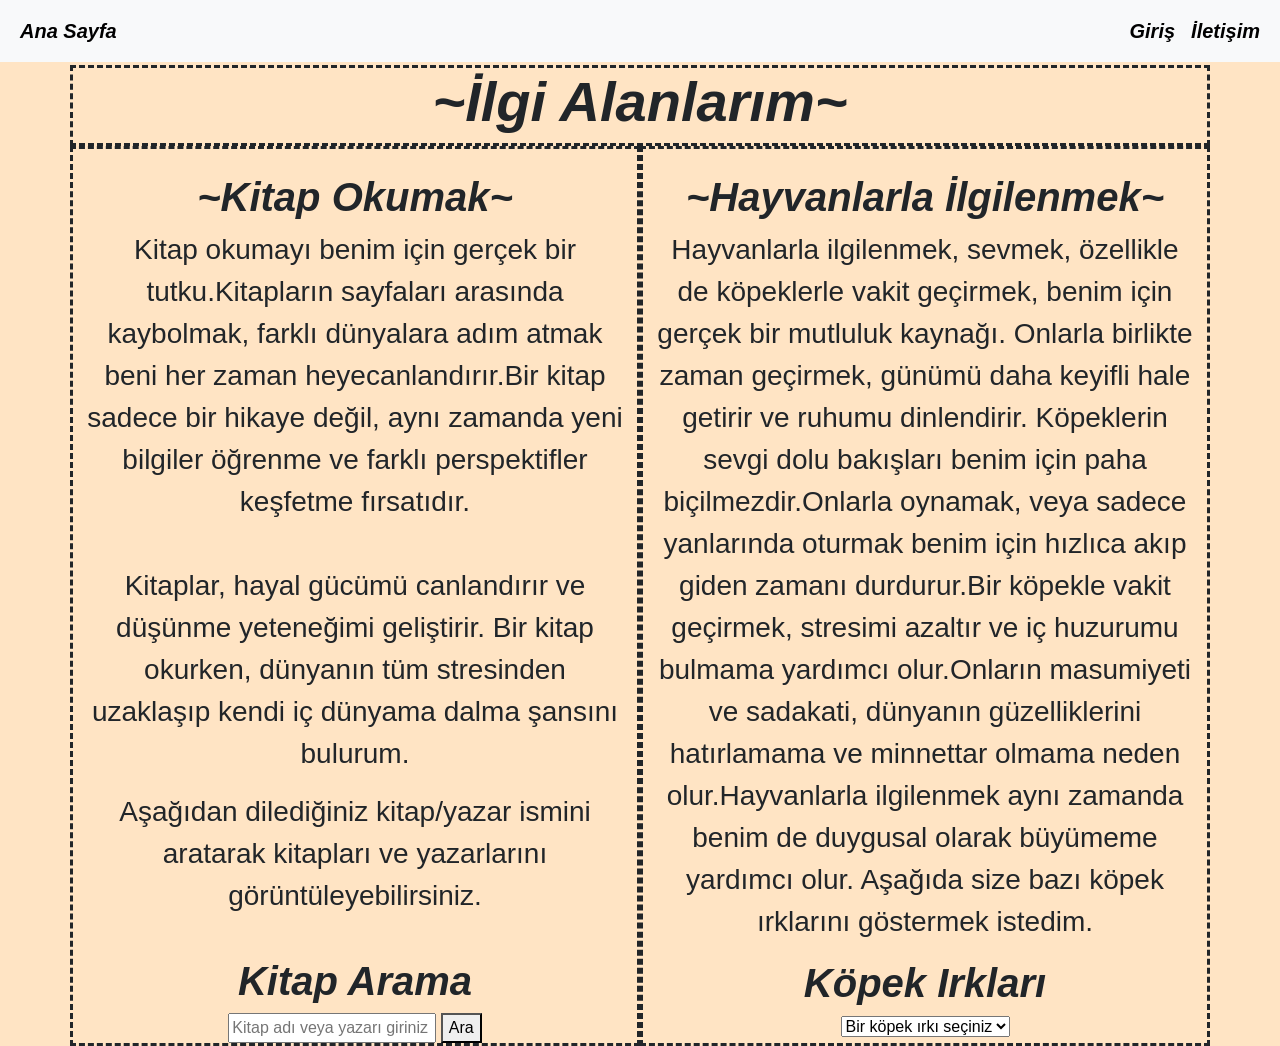
<file: WebProje/ilgiAlanim.html>
<!DOCTYPE html>
<html lang="en">
<head>
    <meta charset="UTF-8">
    <meta name="viewport" content="width=device-width, initial-scale=1.0">
    <title>İlgi Alanım</title>
    
    <link href="https://cdn.jsdelivr.net/npm/bootstrap@5.3.3/dist/css/bootstrap.min.css" rel="stylesheet" 
    integrity="sha384-QWTKZyjpPEjISv5WaRU9OFeRpok6YctnYmDr5pNlyT2bRjXh0JMhjY6hW+ALEwIH"  crossorigin="anonymous">

    <link rel="stylesheet" href="css/ilgiAlanim.css">
</head>

<body>
  <!--Navbar kısmı -->
    <header>
    <nav class="navbar navbar-expand-lg bg-body-tertiary fixed-top">
    
        <div class="container-fluid">
          
          <button class="navbar-toggler" type="button" data-bs-toggle="collapse" data-bs-target="#navbarNav" aria-controls="navbarNav" aria-expanded="false" aria-label="Toggle navigation">
            <span class="navbar-toggler-icon"></span>
          </button>
         
          <div class="collapse navbar-collapse" id="navbarNav">
            
            <ul class="navbar-nav me-auto">
             
              <li class="nav-item">
                <a class="nav-link active" aria-current="page" href="index.html" >Ana Sayfa</a>
              </li>  
            </ul>
            <ul class="navbar-nav ml-auto">
              <li class="nav-item">
                <a class="nav-link active" aria-current="page" href="giris.html">Giriş</a> 
              </li>
              
              <li class="nav-item">
                <a class="nav-link active"; aria-current="page" href="iletisim.html">İletişim</a>
              </li>
          </ul>
          </div>
        </div>
    </nav> 
</header>
<br>

<!--Sayfa içeriği kısmı -->
<main>
<div class="container">
  <div class="row">
    <div class="col">
      <h1 class="display-4">~İlgi Alanlarım~</h1>
    </div>
  </div>
</div>
<div class="container text-center">
  <div class="row">
   
    <div class="col">
      <br>
      <h1>~Kitap Okumak~</h1>
      <p>Kitap okumayı benim için gerçek bir tutku.Kitapların sayfaları arasında kaybolmak, farklı dünyalara adım atmak beni her zaman 
        heyecanlandırır.Bir kitap sadece bir hikaye değil, aynı zamanda yeni bilgiler öğrenme ve farklı perspektifler keşfetme fırsatıdır.
        <br> <br>Kitaplar, hayal gücümü canlandırır ve düşünme yeteneğimi geliştirir. Bir kitap okurken, dünyanın tüm stresinden uzaklaşıp
         kendi iç dünyama dalma şansını bulurum.</p>
      <p>Aşağıdan dilediğiniz kitap/yazar ismini aratarak kitapları ve yazarlarını görüntüleyebilirsiniz.</p>
      <br>
      <h1>Kitap Arama</h1>
      <input type="text" id="searchInput" placeholder="Kitap adı veya yazarı giriniz">
      <button onclick="searchBooks()">Ara</button>
      <div id="results"></div>
    </div>
    
    <div class="col">
      <br>
    <h1>~Hayvanlarla İlgilenmek~</h1>
    <p>Hayvanlarla ilgilenmek, sevmek, özellikle de köpeklerle vakit geçirmek, benim için gerçek bir mutluluk kaynağı. 
        Onlarla birlikte zaman geçirmek, günümü daha keyifli hale getirir ve ruhumu dinlendirir.
        Köpeklerin sevgi dolu bakışları benim için paha biçilmezdir.Onlarla oynamak,
        veya sadece yanlarında oturmak benim için hızlıca akıp giden zamanı durdurur.Bir köpekle vakit geçirmek, stresimi azaltır ve
        iç huzurumu bulmama yardımcı olur.Onların masumiyeti ve sadakati,
        dünyanın güzelliklerini hatırlamama ve minnettar olmama neden olur.Hayvanlarla ilgilenmek aynı zamanda benim de duygusal olarak büyümeme yardımcı olur.
        Aşağıda size bazı köpek ırklarını göstermek istedim.</p>
        <h1>Köpek Irkları</h1>
        <select id="breeds" onchange="getBreedInfo()">
          <option value="">Bir köpek ırkı seçiniz</option>
        </select>
        <div id="breedInfo"></div>
    
    </div>
  </div>
</div>
</main>
<!--API kullanımı için javascript dosyalarını bağlama kısmı -->
<script src="js/ilgialanim/kitap.js"></script>
<script src="js/ilgialanim/kopek.js"></script>

<script src="https://cdn.jsdelivr.net/npm/bootstrap@5.3.3/dist/js/bootstrap.bundle.min.js" integrity="sha384-YvpcrYf0tY3lHB60NNkmXc5s9fDVZLESaAA55NDzOxhy9GkcIdslK1eN7N6jIeHz" crossorigin="anonymous"></script>

</body>
</html>
</file>
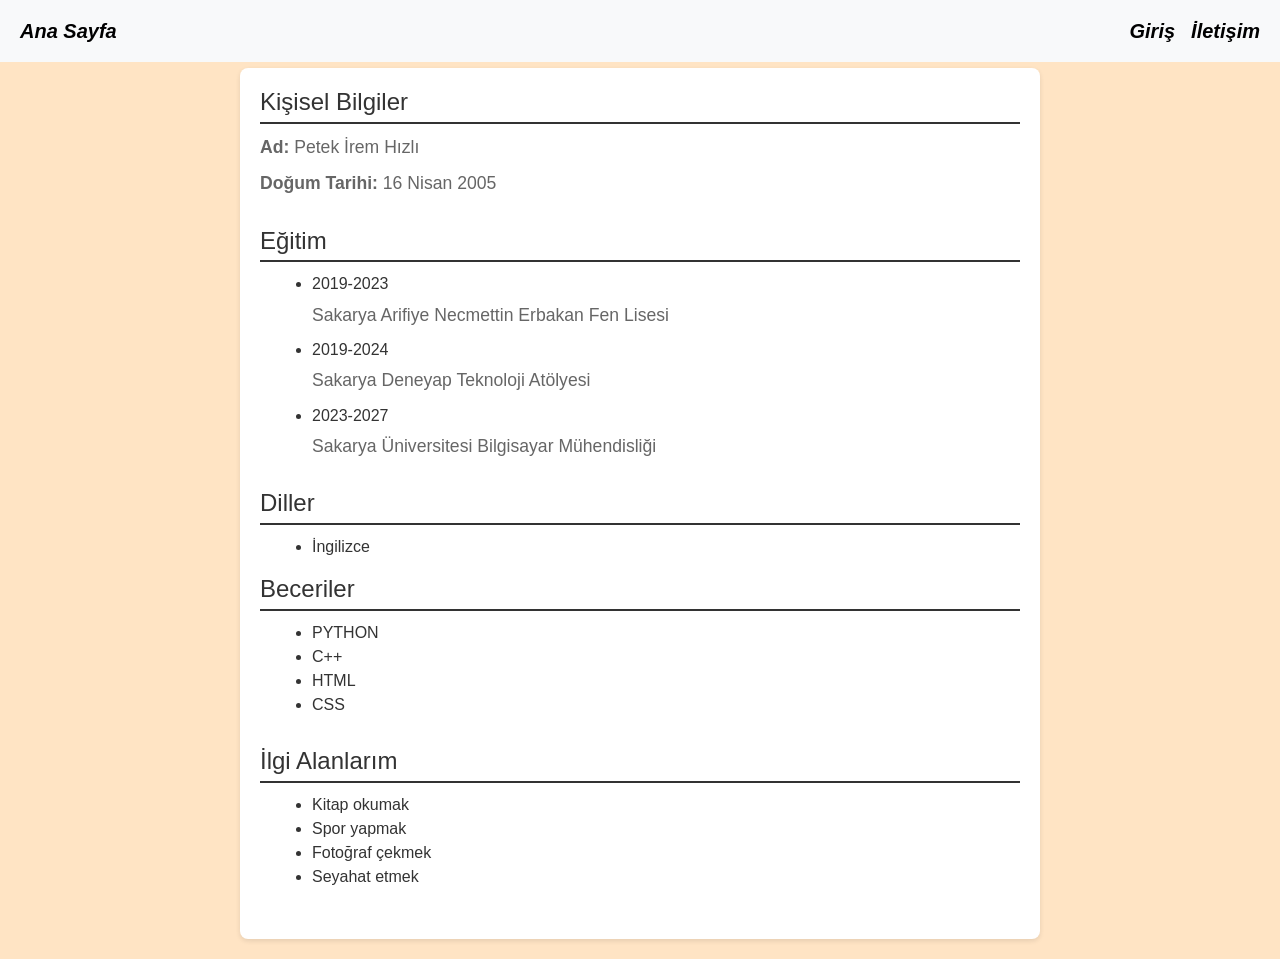
<file: WebProje/ozgecmis.html>
<!DOCTYPE html>
<html lang="tr">
<head>
    <meta charset="UTF-8">
    <meta name="viewport" content="width=device-width, initial-scale=1.0">
    <title>Özgeçmiş</title>
    
    <link href="https://cdn.jsdelivr.net/npm/bootstrap@5.3.3/dist/css/bootstrap.min.css" rel="stylesheet" 
    integrity="sha384-QWTKZyjpPEjISv5WaRU9OFeRpok6YctnYmDr5pNlyT2bRjXh0JMhjY6hW+ALEwIH"  crossorigin="anonymous">
    
    <link rel="stylesheet" href="css/ozgecmis.css">
    <link rel="stylesheet" href="css/styles.css">
 
</head>
<body>
  <!--Navbar kısmı -->
    <header>
        <nav class="navbar navbar-expand-lg bg-body-tertiary fixed-top">
          
          <div class="container-fluid">
            
            <button class="navbar-toggler" type="button" data-bs-toggle="collapse" data-bs-target="#navbarNav" aria-controls="navbarNav" aria-expanded="false" aria-label="Toggle navigation">
              <span class="navbar-toggler-icon"></span>
            </button>
           
            <div class="collapse navbar-collapse" id="navbarNav">
              
              <ul class="navbar-nav me-auto">
               
                <li class="nav-item">
                  <a class="nav-link active" aria-current="page" href="index.html" >Ana Sayfa</a>
                </li>  
              </ul>
              <ul class="navbar-nav ml-auto">
                <li class="nav-item">
                  <a class="nav-link active" aria-current="page" href="giris.html">Giriş</a> 
                </li>
                
                <li class="nav-item">
                  <a class="nav-link active"; aria-current="page" href="iletisim.html">İletişim</a>
                </li>
            </ul>
            </div>
          </div>
      </nav> 
      </header>
    
  <!--Container ve liste yardımı ile özgeçmiş bilgisi verme kısmı -->
      <main>
    <div class="container">
        <section class="section">
            <h2>Kişisel Bilgiler</h2>
            <address>
                <p><strong>Ad:</strong> Petek İrem Hızlı</p>
                <p><strong>Doğum Tarihi:</strong> 16 Nisan 2005</p>
            </address>
        </section>

        <section class="section">
            <h2>Eğitim</h2>
            <ul>
                <li>
                    <h6>2019-2023</h6>
                    <p>Sakarya Arifiye Necmettin Erbakan Fen Lisesi</p>
                </li>
                <li>
                  <h6>2019-2024</h6>
                  <p>Sakarya Deneyap Teknoloji Atölyesi</p>
              </li>

                <li>
                    <h6>2023-2027</h6>
                    <p>Sakarya Üniversitesi Bilgisayar Mühendisliği</p>
                </li>
            </ul>

        </section>

      </article>
    </section>
    <section class="section">
      <h2>Diller</h2>
      <article>
          <ul>
            <li>İngilizce</li>
             
          </ul>
      </article>

        <section class="section">
            <h2>Beceriler</h2>
            <article>
                <h3></h3>
                <ul>
                    <li>PYTHON</li>
                    <li>C++</li>
                    <li>HTML</li>
                    <li>CSS</li>
                </ul>
            
      </section>
      <section class="section">
        <h2>İlgi Alanlarım</h2>
        <ul>
            <li>Kitap okumak</li>
            <li>Spor yapmak</li>
            <li>Fotoğraf çekmek</li>
            <li>Seyahat etmek</li>
           
        </ul>
    </section>    
    </div>
  </main>
  
    <script src="https://cdn.jsdelivr.net/npm/bootstrap@5.3.3/dist/js/bootstrap.bundle.min.js" integrity="sha384-YvpcrYf0tY3lHB60NNkmXc5s9fDVZLESaAA55NDzOxhy9GkcIdslK1eN7N6jIeHz" crossorigin="anonymous"></script>
</body>
</html>
</file>
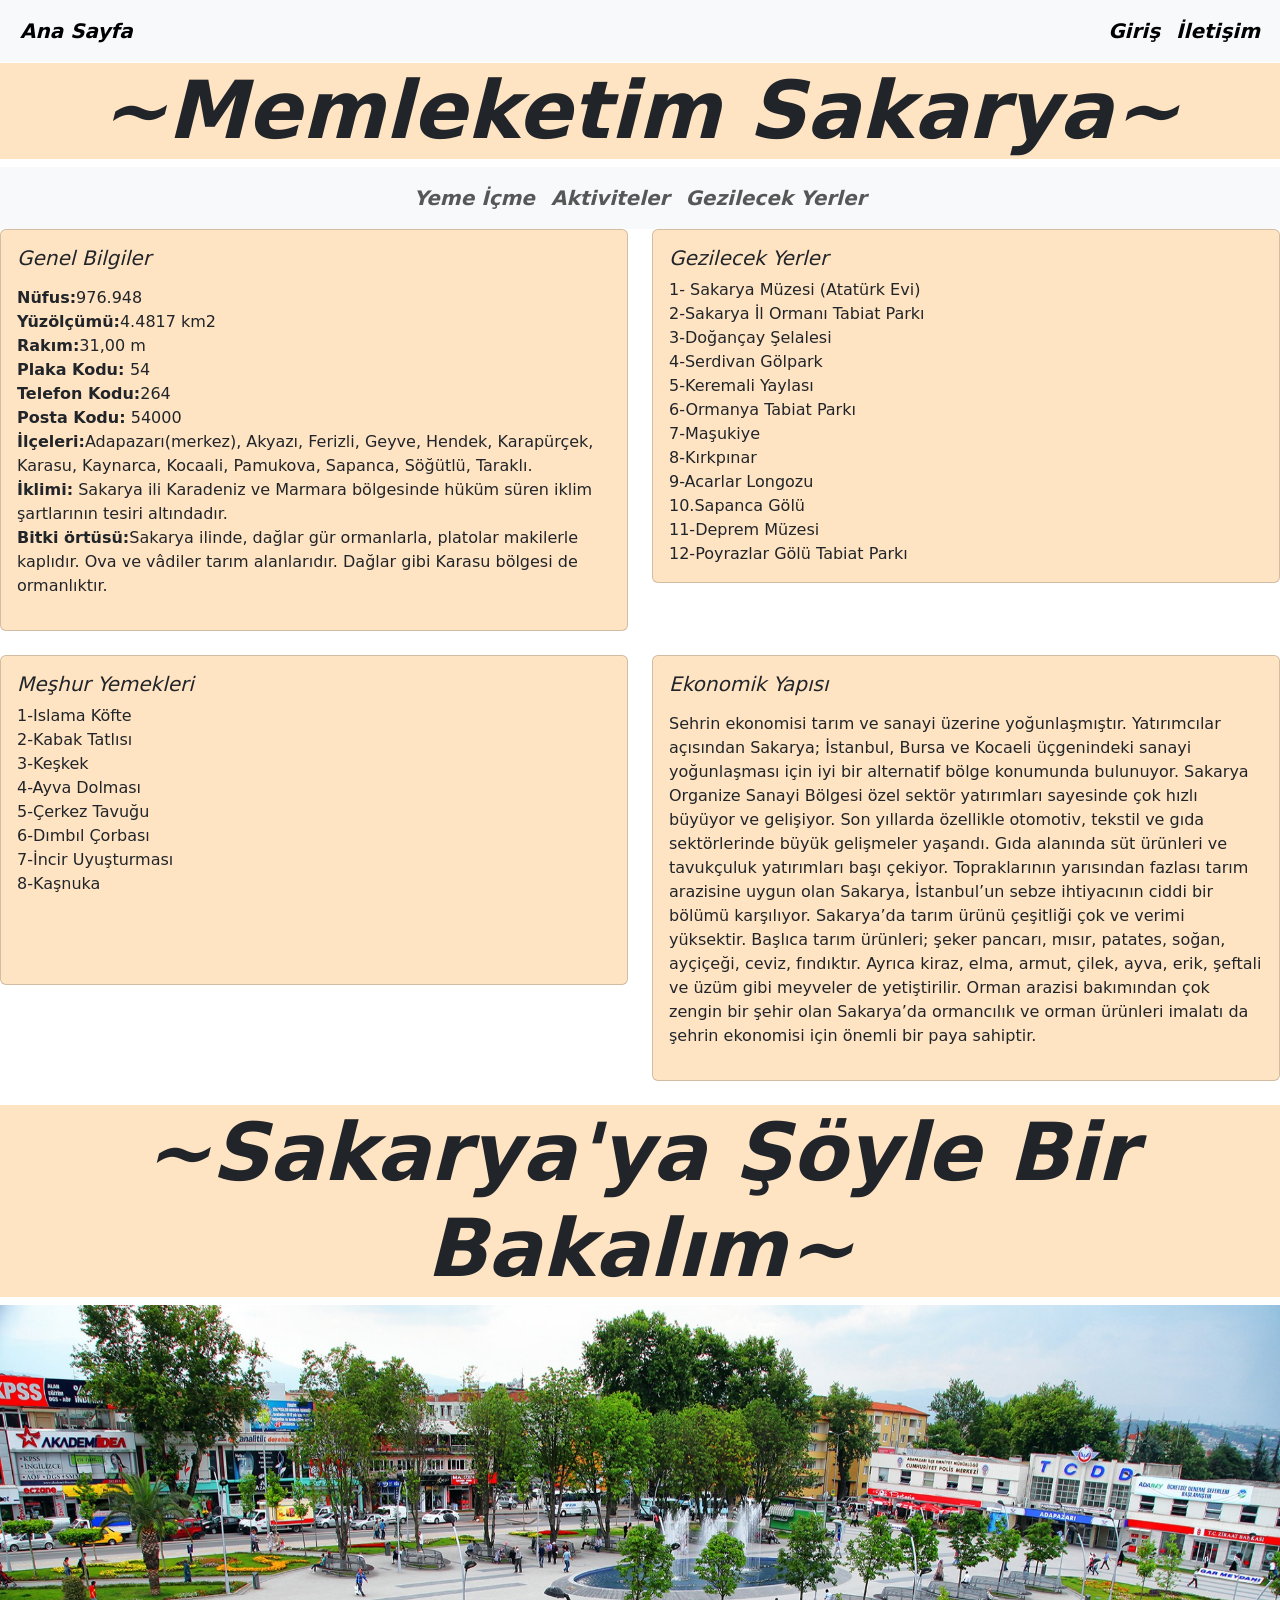
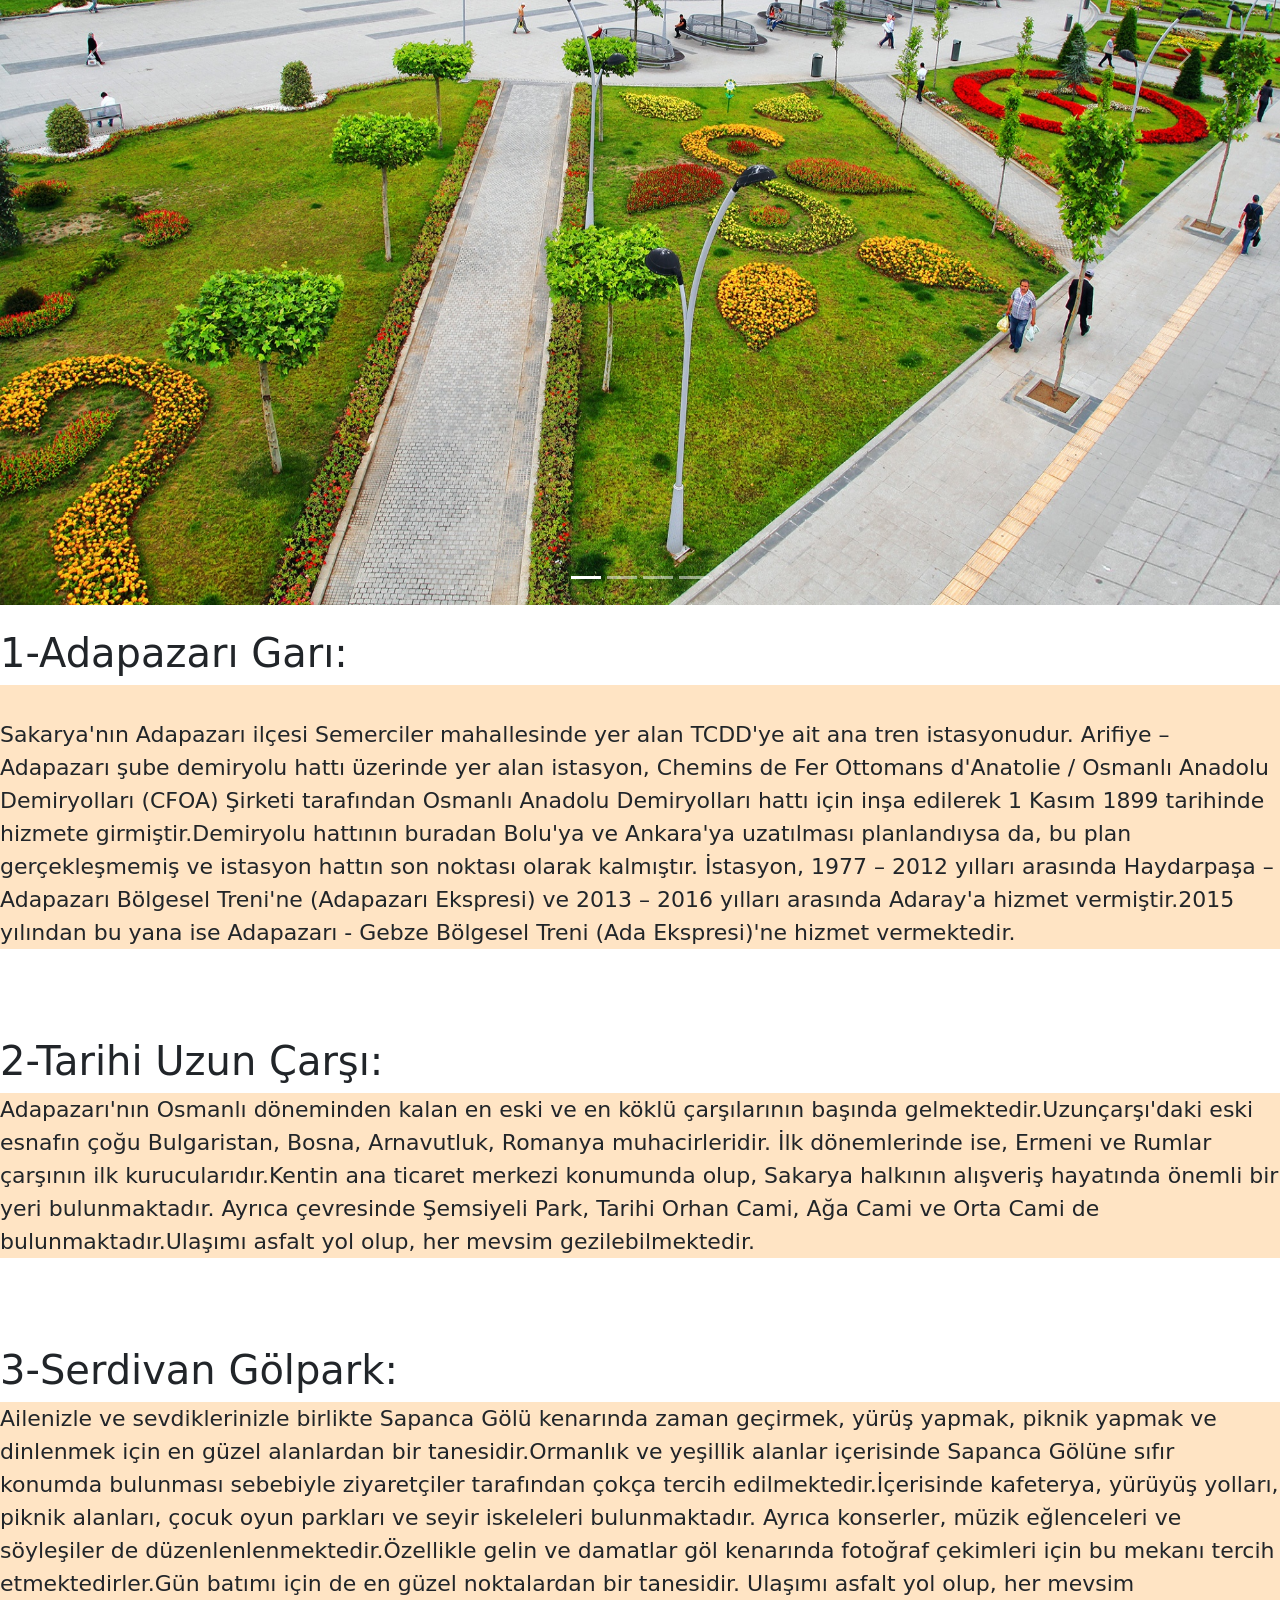
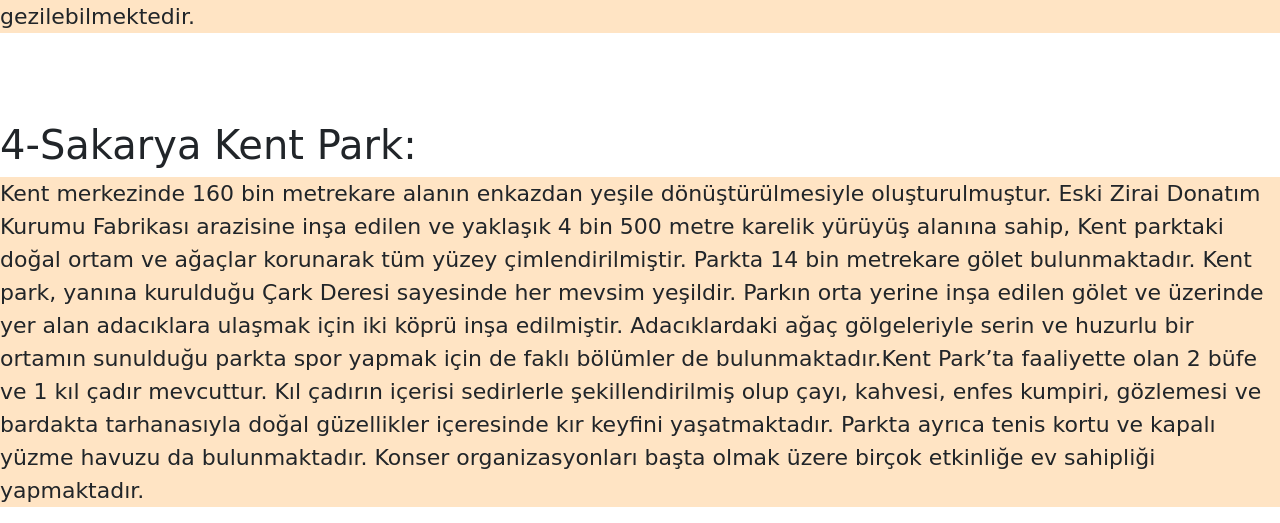
<file: WebProje/sehrim.html>
<!DOCTYPE html>
<html lang="en">
<head>
    <meta charset="UTF-8">
    <meta name="viewport" content="width=device-width, initial-scale=1.0">
    <title>Şehrim</title>
    
    <link href="https://cdn.jsdelivr.net/npm/bootstrap@5.3.3/dist/css/bootstrap.min.css" rel="stylesheet" 
    integrity="sha384-QWTKZyjpPEjISv5WaRU9OFeRpok6YctnYmDr5pNlyT2bRjXh0JMhjY6hW+ALEwIH"  crossorigin="anonymous">

    <link rel="stylesheet" href="css/sehrim.css">

    <h1 class="baslik">~Memleketim Sakarya~</h1>
</head>

<body>
  
  <!--Navbar kısmı -->
  <header>
    <nav class="navbar navbar-expand-lg bg-body-tertiary fixed-top">
      <div class="container-fluid">
        <button class="navbar-toggler" type="button" data-bs-toggle="collapse" data-bs-target="#navbarNav1" aria-controls="navbarNav1" aria-expanded="false" aria-label="Toggle navigation">
          <span class="navbar-toggler-icon"></span>
        </button>
        <div class="collapse navbar-collapse" id="navbarNav1">
          <ul class="navbar-nav me-auto">
            <li class="nav-item">
              <a class="nav-link active" aria-current="page" href="index.html">Ana Sayfa</a>
            </li>
          </ul>
          <ul class="navbar-nav ms-auto">
            <li class="nav-item">
              <a class="nav-link active" aria-current="page" href="giris.html">Giriş</a>
            </li>
            <li class="nav-item">
              <a class="nav-link active" aria-current="page" href="iletisim.html">İletişim</a>
            </li>
          </ul>
        </div>
      </div>
    </nav>
  
  <!--2.Navbar kısmı -->
    <nav class="navbar navbar-expand-lg navbar-light bg-light">
      <div class="container">
        <button class="navbar-toggler" type="button" data-bs-toggle="collapse" data-bs-target="#navbarNav2" aria-controls="navbarNav2" aria-expanded="false" aria-label="Toggle navigation">
          <span class="navbar-toggler-icon"></span>
        </button>
        <div class="collapse navbar-collapse" id="navbarNav2">
          <div class="mx-auto">
            <ul class="navbar-nav ms-auto link">
              <li class="nav-item">
                <a class="nav-link" href="https://blog.biletbayi.com/sakaryada-nerede-ne-yenir.html/">Yeme İçme</a>
              </li>
              <li class="nav-item">
                <a class="nav-link" href="https://otelleri.net/sakarya-aktiviteleri.htm">Aktiviteler</a>
              </li>
              <li class="nav-item">
                <a class="nav-link" href="https://blog.biletbayi.com/sakaryada-gezilecek-yerler.html/">Gezilecek Yerler</a>
              </li>
            </ul>
          </div>
        </div>
      </div>
    </nav>
</header>

 <!--Sayfa içeriği kısmı--> 
 <main>
<div class="row">
  <div class="col-sm-6 mb-3 mb-sm-0">
    <div class="card">
      <div class="card-body">
        <h5 class="card-title">Genel Bilgiler</h5>
        <p class="card-text"></p><strong>Nüfus:</strong>976.948<br><strong>Yüzölçümü:</strong>4.4817 km2<br><strong> Rakım:</strong>31,00 m<br><strong>Plaka Kodu: </strong>54<br><strong>Telefon Kodu:</strong>264 <br><strong>Posta Kodu:</strong> 54000
        <br> <strong>İlçeleri:</strong>Adapazarı(merkez), Akyazı, Ferizli, Geyve, Hendek, Karapürçek, Karasu, Kaynarca, Kocaali, Pamukova, Sapanca, Söğütlü, Taraklı.
       <br><strong>İklimi:</strong> Sakarya ili Karadeniz ve Marmara bölgesinde hüküm süren iklim şartlarının tesiri altındadır. <br>
        <strong>Bitki örtüsü:</strong>Sakarya ilinde, dağlar gür ormanlarla, platolar makilerle kaplıdır. Ova ve vâdiler tarım alanlarıdır. Dağlar gibi Karasu bölgesi de ormanlıktır.</p>
      </div>
    </div>
  </div>
  <div class="col-sm-6">
    <div class="card">
      <div class="card-body">
        <h5 class="card-title">Gezilecek Yerler</h5>
        <p class="card-text">1- Sakarya Müzesi (Atatürk Evi) <br>2-Sakarya İl Ormanı Tabiat Parkı <br>3-Doğançay Şelalesi <br>4-Serdivan Gölpark <br>5-Keremali Yaylası
          <br>6-Ormanya Tabiat Parkı<br>7-Maşukiye <br>8-Kırkpınar <br>9-Acarlar Longozu <br>10.Sapanca Gölü <br>11-Deprem Müzesi <br>12-Poyrazlar Gölü Tabiat Parkı</p>

      </div>
    </div>
  </div>
</div>
<br>
<div class="row">
  <div class="col-sm-6 mb-3 mb-sm-0">
    <div class="card">
      <div class="card-body yemek">
        <h5 class="card-title">Meşhur Yemekleri</h5>
        <p class="card-text ">1-Islama Köfte <br>2-Kabak Tatlısı<br>3-Keşkek <br> 4-Ayva Dolması <br>5-Çerkez Tavuğu <br>6-Dımbıl Çorbası <br> 7-İncir Uyuşturması 
        <br>8-Kaşnuka <br></p>
      </div>
    </div>
  </div>
  <div class="col-sm-6">
    <div class="card">
      <div class="card-body">
        <h5 class="card-title">Ekonomik Yapısı</h5>
        <p class="card-text"></p>Sehrin ekonomisi tarım ve sanayi üzerine yoğunlaşmıştır. Yatırımcılar açısından Sakarya; İstanbul, Bursa ve Kocaeli üçgenindeki sanayi yoğunlaşması için iyi bir alternatif bölge konumunda bulunuyor. Sakarya Organize Sanayi Bölgesi özel sektör yatırımları sayesinde çok hızlı büyüyor ve gelişiyor. Son yıllarda özellikle otomotiv, tekstil ve gıda sektörlerinde büyük gelişmeler yaşandı. Gıda alanında süt ürünleri ve tavukçuluk yatırımları başı çekiyor.
        Topraklarının yarısından fazlası tarım arazisine uygun olan Sakarya, İstanbul’un sebze ihtiyacının ciddi bir bölümü karşılıyor. Sakarya’da tarım ürünü çeşitliği çok ve verimi yüksektir. Başlıca tarım ürünleri; şeker pancarı, mısır, patates, soğan, ayçiçeği, ceviz, fındıktır. Ayrıca kiraz, elma, armut, çilek, ayva, erik, şeftali ve üzüm gibi meyveler de yetiştirilir.
        Orman arazisi bakımından çok zengin bir şehir olan Sakarya’da ormancılık ve orman ürünleri imalatı da şehrin ekonomisi için önemli bir paya sahiptir.</p>
       
      </div>
    </div>
  </div>
</div>
<br>
</div>
<div>
</main> 

 <!--Slider fotoğraf kısmı -->
    <div id="carouselExampleIndicators" class="carousel slide">
    <div class="carousel-indicators">
    <button type="button" data-bs-target="#carouselExampleIndicators" data-bs-slide-to="0" class="active" aria-current="true" aria-label="Slide 1"></button>
    <button type="button" data-bs-target="#carouselExampleIndicators" data-bs-slide-to="1" aria-label="Slide 2"></button>
    <button type="button" data-bs-target="#carouselExampleIndicators" data-bs-slide-to="2" aria-label="Slide 3"></button>
    <button type="button" data-bs-target="#carouselExampleIndicators" data-bs-slide-to="3" aria-label="Slide 4"></button>
  </div>
  <h1 class="baslik">~Sakarya'ya Şöyle Bir Bakalım~</h1>
 
  <div class="carousel-inner">
    <div class="carousel-item active">
      <a href="#meydan"><img src="img/meydan.jpg"class="d-block w-100 resimSlider" alt="..."></a>
    </div>
    
    <div class="carousel-item">
      <a href="#uzuncarsi"><img src="img/uzunçarşı.jpg" class="d-block w-100 resimSlider" alt="..."></a>
    </div>
    
    <div class="carousel-item">
      <a href="#golpark"><img src="img/serdivan.jpg"class="d-block w-100 resimSlider" alt="..."></a>
    </div>
   
    <div class="carousel-item">
        <a href="#kentpark"><img src="img/kentparkk.jpg" class="d-block w-100 resimSlider" alt="..."></a>
      </div>
  </div>
 
  <button class="carousel-control-prev" type="button" data-bs-target="#carouselExampleIndicators" data-bs-slide="prev">
    <span class="carousel-control-prev-icon" aria-hidden="true"></span>
    <span class="visually-hidden">Previous</span>
  </button>
 
  
  <button class="carousel-control-next" type="button" data-bs-target="#carouselExampleIndicators" data-bs-slide="next">
    <span class="carousel-control-next-icon" aria-hidden="true"></span>
    <span class="visually-hidden">Next</span>
  </button>
</div>
<br>

 <!--Fotoğraflar hakkında bilgi verme kısmı -->
<footer>
<a name="meydan"></a>
<h1>1-Adapazarı Garı:</h1>
<p class="sakarya"><br> Sakarya'nın Adapazarı ilçesi Semerciler mahallesinde yer alan TCDD'ye ait ana tren istasyonudur.
  Arifiye – Adapazarı şube demiryolu hattı üzerinde yer alan istasyon, Chemins de Fer Ottomans d'Anatolie / Osmanlı Anadolu Demiryolları (CFOA) Şirketi tarafından Osmanlı Anadolu Demiryolları hattı için inşa edilerek 1 Kasım 1899 tarihinde hizmete girmiştir.Demiryolu hattının buradan Bolu'ya ve Ankara'ya uzatılması planlandıysa da, bu plan gerçekleşmemiş ve istasyon hattın son noktası olarak kalmıştır. İstasyon, 1977 – 2012 yılları arasında Haydarpaşa – Adapazarı Bölgesel Treni'ne (Adapazarı Ekspresi) ve 2013 – 2016 yılları arasında Adaray'a hizmet vermiştir.2015 yılından bu yana ise Adapazarı - Gebze Bölgesel Treni (Ada Ekspresi)'ne hizmet vermektedir.</p>
  <br><br><br>
  <a name="uzuncarsi"></a>
  <h1>2-Tarihi Uzun Çarşı:</h1>
  <p class="sakarya"> Adapazarı'nın Osmanlı döneminden kalan en eski ve en köklü çarşılarının başında gelmektedir.Uzunçarşı'daki eski esnafın çoğu Bulgaristan, Bosna, Arnavutluk, Romanya muhacirleridir. İlk dönemlerinde ise, Ermeni ve Rumlar çarşının ilk kurucularıdır.Kentin ana ticaret merkezi konumunda olup, Sakarya halkının alışveriş hayatında önemli bir yeri bulunmaktadır. Ayrıca çevresinde Şemsiyeli Park, Tarihi Orhan Cami, Ağa Cami ve Orta Cami de bulunmaktadır.Ulaşımı asfalt yol olup, her mevsim gezilebilmektedir.</p>
  <br><br><br>
  <a name="golpark"></a>
  <h1>3-Serdivan Gölpark:</h1>
  <p class="sakarya"> Ailenizle ve sevdiklerinizle birlikte Sapanca Gölü kenarında zaman geçirmek, yürüş yapmak, piknik yapmak ve dinlenmek için en güzel alanlardan bir tanesidir.Ormanlık ve yeşillik alanlar içerisinde Sapanca Gölüne sıfır konumda bulunması sebebiyle ziyaretçiler tarafından çokça tercih edilmektedir.İçerisinde kafeterya, yürüyüş yolları, piknik alanları, çocuk oyun parkları ve seyir iskeleleri bulunmaktadır. Ayrıca konserler, müzik eğlenceleri ve söyleşiler de düzenlenlenmektedir.Özellikle gelin ve damatlar göl kenarında fotoğraf çekimleri için bu mekanı tercih etmektedirler.Gün batımı için de en güzel noktalardan bir tanesidir. Ulaşımı asfalt yol olup, her mevsim gezilebilmektedir.</p>
  <br><br><br>
  <a name="kentpark"></a>
  <h1>4-Sakarya Kent Park:</h1>
  <p class="sakarya" >Kent merkezinde 160 bin metrekare alanın enkazdan yeşile dönüştürülmesiyle oluşturulmuştur. Eski Zirai Donatım Kurumu Fabrikası arazisine inşa edilen ve yaklaşık 4 bin 500 metre karelik yürüyüş alanına sahip, Kent parktaki doğal ortam ve ağaçlar korunarak tüm yüzey çimlendirilmiştir. Parkta 14 bin metrekare gölet bulunmaktadır. Kent park, yanına kurulduğu Çark Deresi sayesinde her mevsim yeşildir. Parkın orta yerine inşa edilen gölet ve üzerinde yer alan adacıklara ulaşmak için iki köprü inşa edilmiştir. Adacıklardaki ağaç gölgeleriyle serin ve huzurlu bir ortamın sunulduğu parkta spor yapmak için de faklı bölümler de bulunmaktadır.Kent Park’ta faaliyette olan 2 büfe ve 1 kıl çadır mevcuttur. Kıl çadırın içerisi sedirlerle şekillendirilmiş olup çayı, kahvesi, enfes kumpiri, gözlemesi ve bardakta tarhanasıyla doğal güzellikler içeresinde kır keyfini yaşatmaktadır. Parkta ayrıca tenis kortu ve kapalı yüzme havuzu da bulunmaktadır. Konser organizasyonları başta olmak üzere birçok etkinliğe  ev sahipliği yapmaktadır. </p>
</footer>
  <script src="https://cdn.jsdelivr.net/npm/bootstrap@5.3.3/dist/js/bootstrap.bundle.min.js" integrity="sha384-YvpcrYf0tY3lHB60NNkmXc5s9fDVZLESaAA55NDzOxhy9GkcIdslK1eN7N6jIeHz" crossorigin="anonymous"></script>
 
</body>
</html>
</file>
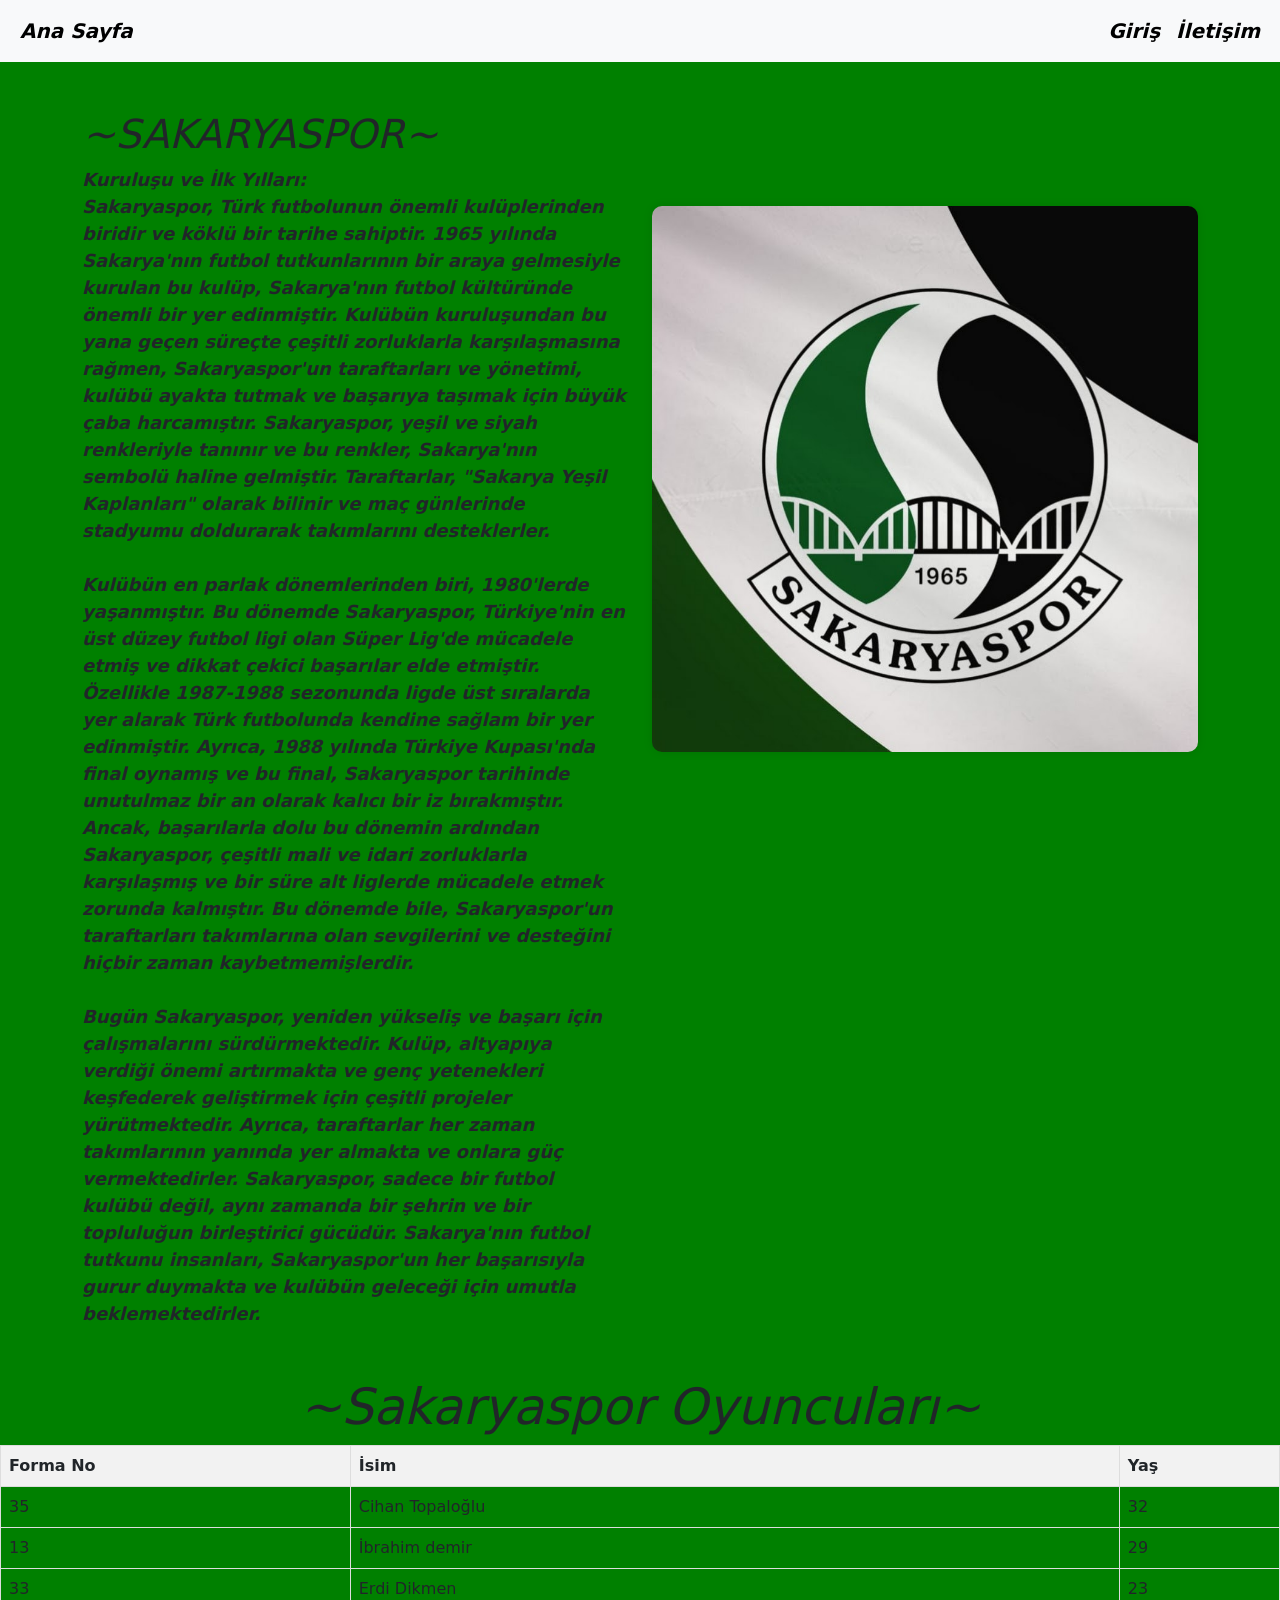
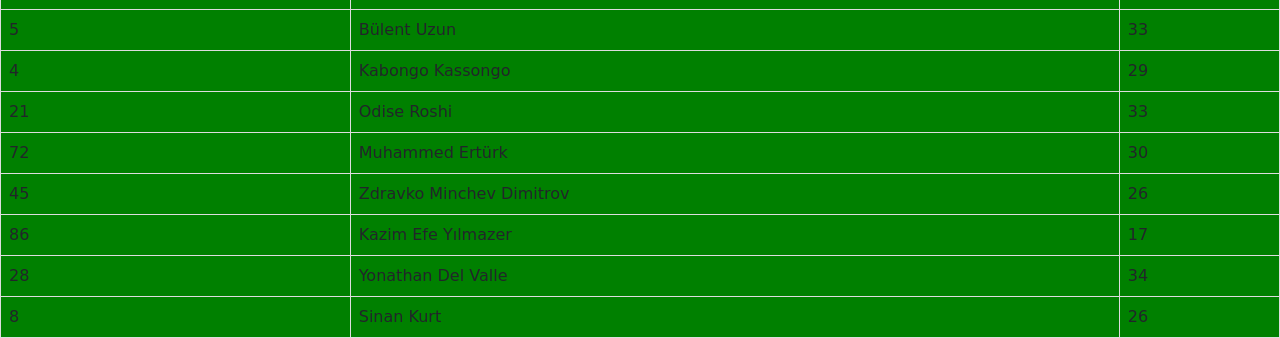
<file: WebProje/takimimiz.html>
<!DOCTYPE html>
<html lang="en">
<head>
    <meta charset="UTF-8">
    <meta name="viewport" content="width=device-width, initial-scale=1.0">
    <title>Takımımız</title>
    
    <link href="https://cdn.jsdelivr.net/npm/bootstrap@5.3.3/dist/css/bootstrap.min.css" rel="stylesheet" 
    integrity="sha384-QWTKZyjpPEjISv5WaRU9OFeRpok6YctnYmDr5pNlyT2bRjXh0JMhjY6hW+ALEwIH"  crossorigin="anonymous">
   
    <link rel="stylesheet" href="css/takimimiz.css">
 
    
</head>
<body>
   <!--Navbar kısmı -->
  <header>
    <nav class="navbar navbar-expand-lg bg-body-tertiary fixed-top">
      
      <div class="container-fluid">
        
        <button class="navbar-toggler" type="button" data-bs-toggle="collapse" data-bs-target="#navbarNav" aria-controls="navbarNav" aria-expanded="false" aria-label="Toggle navigation">
          <span class="navbar-toggler-icon"></span>
        </button>
       
        <div class="collapse navbar-collapse" id="navbarNav">
          
          <ul class="navbar-nav me-auto">
           
            <li class="nav-item">
              <a class="nav-link active" aria-current="page" href="index.html" >Ana Sayfa</a>
            </li>  
          </ul>
          <ul class="navbar-nav ml-auto">
            <li class="nav-item">
              <a class="nav-link active" aria-current="page" href="giris.html">Giriş</a> 
            </li>
            
            <li class="nav-item">
              <a class="nav-link active"; aria-current="page" href="iletisim.html">İletişim</a>
            </li>
        </ul>
        </div>
      </div>
  </nav> 

   <!--Sayfa içeriği kısmı -->
  </header>
     <main>
      <div class="container takim-info">
        <div class="row">
          <div class="col-md-6">
            <h1>~SAKARYASPOR~</h1>
            <p class="takim-description"><strong>Kuruluşu ve İlk Yılları: <br></strong>Sakaryaspor, Türk futbolunun önemli kulüplerinden biridir ve köklü bir tarihe sahiptir. 1965 yılında Sakarya'nın futbol tutkunlarının bir araya gelmesiyle kurulan bu kulüp, Sakarya'nın futbol kültüründe önemli bir yer edinmiştir. Kulübün kuruluşundan bu yana geçen süreçte çeşitli zorluklarla karşılaşmasına rağmen, Sakaryaspor'un taraftarları ve yönetimi, kulübü ayakta tutmak ve başarıya taşımak için büyük çaba harcamıştır. 

              Sakaryaspor, yeşil ve siyah renkleriyle tanınır ve bu renkler, Sakarya'nın sembolü haline gelmiştir. Taraftarlar, "Sakarya Yeşil Kaplanları" olarak bilinir ve maç günlerinde stadyumu doldurarak takımlarını desteklerler.
              <br>
              <br><strong>Kulübün en parlak dönemlerinden biri,</strong> 1980'lerde yaşanmıştır. Bu dönemde Sakaryaspor, Türkiye'nin en üst düzey futbol ligi olan Süper Lig'de mücadele etmiş ve dikkat çekici başarılar elde etmiştir. Özellikle 1987-1988 sezonunda ligde üst sıralarda yer alarak Türk futbolunda kendine sağlam bir yer edinmiştir. Ayrıca, 1988 yılında Türkiye Kupası'nda final oynamış ve bu final, Sakaryaspor tarihinde unutulmaz bir an olarak kalıcı bir iz bırakmıştır.
              
              Ancak, başarılarla dolu bu dönemin ardından Sakaryaspor, çeşitli mali ve idari zorluklarla karşılaşmış ve bir süre alt liglerde mücadele etmek zorunda kalmıştır. Bu dönemde bile, Sakaryaspor'un taraftarları takımlarına olan sevgilerini ve desteğini hiçbir zaman kaybetmemişlerdir.
              <br><br>
              <strong> Bugün Sakaryaspor,</strong> yeniden yükseliş ve başarı için çalışmalarını sürdürmektedir. Kulüp, altyapıya verdiği önemi artırmakta ve genç yetenekleri keşfederek geliştirmek için çeşitli projeler yürütmektedir. Ayrıca, taraftarlar her zaman takımlarının yanında yer almakta ve onlara güç vermektedirler.
              
              Sakaryaspor, sadece bir futbol kulübü değil, aynı zamanda bir şehrin ve bir topluluğun birleştirici gücüdür. Sakarya'nın futbol tutkunu insanları, Sakaryaspor'un her başarısıyla gurur duymakta ve kulübün geleceği için umutla beklemektedirler.</p>
            </div>
              
          <div class="col-md-6 img">
            <br><br><br><br>
            <img src="img/sakaryaspor.jpg" class="img-fluid" alt="Sakaryaspor">
          </div>
        </div>
      </div>
    </main>
  <!--Tablo kısmı -->
  <footer>
<h2 class="oyuncutitle">~Sakaryaspor Oyuncuları~</h2>
<table>
    <tr>
        <th>Forma No</th>
        <th>İsim</th>
        <th>Yaş</th>
        
    </tr>
    <tr>
        <td>35</td>
        <td>Cihan Topaloğlu</td>
        <td>32</td>
       
    </tr>
    <tr>
        <td>13</td>
        <td>İbrahim demir</td>
        <td>29</td>
      </tr>
    <tr>
        <td>33</td>
        <td>Erdi Dikmen</td>
        <td>23</td>
       
    </tr>
    <tr>
        <td>5</td>
        <td>Bülent Uzun</td>
        <td>33</td>
     
    </tr>
    <tr>
        <td>4</td>
        <td>Kabongo Kassongo</td>
        <td>29</td>
      
    </tr>
    <tr>
        <td>21</td>
        <td>Odise Roshi</td>
        <td>33</td>
    
    </tr>
    <tr>
        <td>72</td>
        <td>Muhammed Ertürk</td>
        <td>30</td>
       
    </tr>
    <tr>
        <td>45</td>
        <td>Zdravko Minchev Dimitrov</td>
        <td>26</td>
        
    </tr>
    <tr>
        <td>86</td>
        <td>Kazim Efe Yılmazer</td>
        <td>17</td>
       
    </tr>
    <tr>
        <td>28</td>
        <td>Yonathan Del Valle</td>
        <td>34</td>
       
    </tr>
    <tr>
        <td>8</td>
        <td>Sinan Kurt</td>
        <td>26</td>
      
    </tr>
</table>
</footer>

<script src="https://cdn.jsdelivr.net/npm/bootstrap@5.3.3/dist/js/bootstrap.bundle.min.js" integrity="sha384-YvpcrYf0tY3lHB60NNkmXc5s9fDVZLESaAA55NDzOxhy9GkcIdslK1eN7N6jIeHz" crossorigin="anonymous"></script>
</body>
</html>
</file>
<file: WebProje/css/ilgiAlanim.css>
body{
    background-color:rgb(255, 228, 196);
    padding-top: 41px;
    font-family: Arial, sans-serif;
  }
  
  .custom-button {
    
    background-color:rgb(255, 228, 196);
      font-size: large;
      width: 150px;
      height:50px;
      margin: 0px;
      border-radius:10px;
       font-weight: 600; 
       font-style: italic;
      
  }
  
  .navbar-nav .nav-link {
      
      font-size: 20px; 
      font-weight: 600; 
      font-style: italic;
  }
  .col{ 
    border-style:dashed;
  }
  .col h1{
    font-weight: 700;
    font-style: italic;
    text-align: center;
    
    
  }
  .col p{
    font-size: 28px;
    text-align: center;
  }
</file>
<file: WebProje/css/ozgecmis.css>
body {
    font-family: Arial, sans-serif;
    background-color: #f4f4f4;
    color: rgb(51, 51, 51);
    margin: 0;
    padding: 0;
}
.container {
    max-width: 800px;
    margin: 20px auto;
    padding: 20px;
    background-color: #fff;
    border-radius: 8px;
    box-shadow: 0 2px 5px rgba(0, 0, 0, 0.1);
}
.section {
    margin-bottom: 30px;
}
.section h2 {
    font-size: 1.5em;
    color: #333;
    margin-bottom: 10px;
    border-bottom: 2px solid #333;
    padding-bottom: 5px;
}
.section p {
    font-size: 1.1em;
    color: #666;
    margin-bottom: 10px;
}
.section ul {
    margin-left: 20px;

}
</file>
<file: WebProje/css/styles.css>
body{
  background-color:rgb(255, 228, 196);
  padding-top: 48px;

}
.custom-button {
  
  background-color:rgb(255, 228, 196);
    font-size: large;
    width: 150px;
    height:50px;
    margin: 0px;
    border-radius:10px;
     font-weight: 600; 
     font-style: italic;
    
}
.navbar-nav .nav-link {
    
    font-size: 20px; 
    font-weight: 600; 
    font-style: italic;
}
 .title,h1{
   font-weight: 400; 
   font-style: italic;
   font-size: 50px;
   color:black;
   
 }

.card{
 
  background-color: rgb(255, 228, 196);
}
.card-text{
  font-weight: 100;
  font-size: 30px;
  font-style: italic;
}
.card a{
  color: black;
}
</file>
<file: WebProje/css/sehrim.css>
body{
   
    padding-top:63px;

  }

  .navbar-nav .nav-link {
    
    font-size: 20px; /* Yazı boyutunu istediğiniz değere ayarlayabilirsiniz */
    font-weight: 600; 
    font-style: italic;
}

.resimSlider{
 height: 900px;
}
.baslik{
  text-align: center;
  font-size: 80px;
  font-style: italic;
  font-weight: 600;
  background-color:bisque;
  
}
.nav-item{
  text-align: center;
  
}
.ul{
  color: black;
  height: 80px;
  background-color: white;

}
.navbar-nav{
  justify-content: center;
}
.card{
  background-color: bisque;


}
.card-title{
  font-style: italic;
  font-weight:1000px;

}
.card-text{
  font-style: normal;
}
.yemek
{height: 328px;}

.sakarya{
  font-size: 22px;
  background-color: bisque;
  font-weight:400 ;
}
#navbarNav2{
  margin-top: 0;
}
</file>
<file: WebProje/css/takimimiz.css>
body{
  background-color:green;
  padding-top: 50px;

}
.navbar-nav .nav-link {
    
  font-size: 20px; 
  font-weight: 600; 
  font-style: italic;
}

.takim-info {
  font-style: italic;
    margin-top: 60px;
    font-weight: 700;
  }
 .takim-description {
    margin-bottom: 50px;
    font-size: 18px;
    font-style: italic; 
  }

.navbar-nav .link{
  color: white;
}
  .img-fluid {
    width: 100%; /* Resmin genişliğini ayarlar */
    height: auto; /* Orantılı yükseklik sağlar */
    border-radius: 10px; /* Kenar yumuşatma */
    box-shadow: 0 0 10px rgba(0, 0, 0, 0.1); /* Gölge efekti */
    margin-bottom: 5rem;

  }
  table {
    width: 100%;
    border-collapse: collapse;
}

th, td {
    border: 1px solid #dddddd;
    text-align: left;
    padding: 8px;
}

th {
    background-color: #f2f2f2;
}
.oyuncutitle{
  text-align: center;
  font-size: 50px;
  font-weight: 800px;
  font-style: italic;
}
</file>
